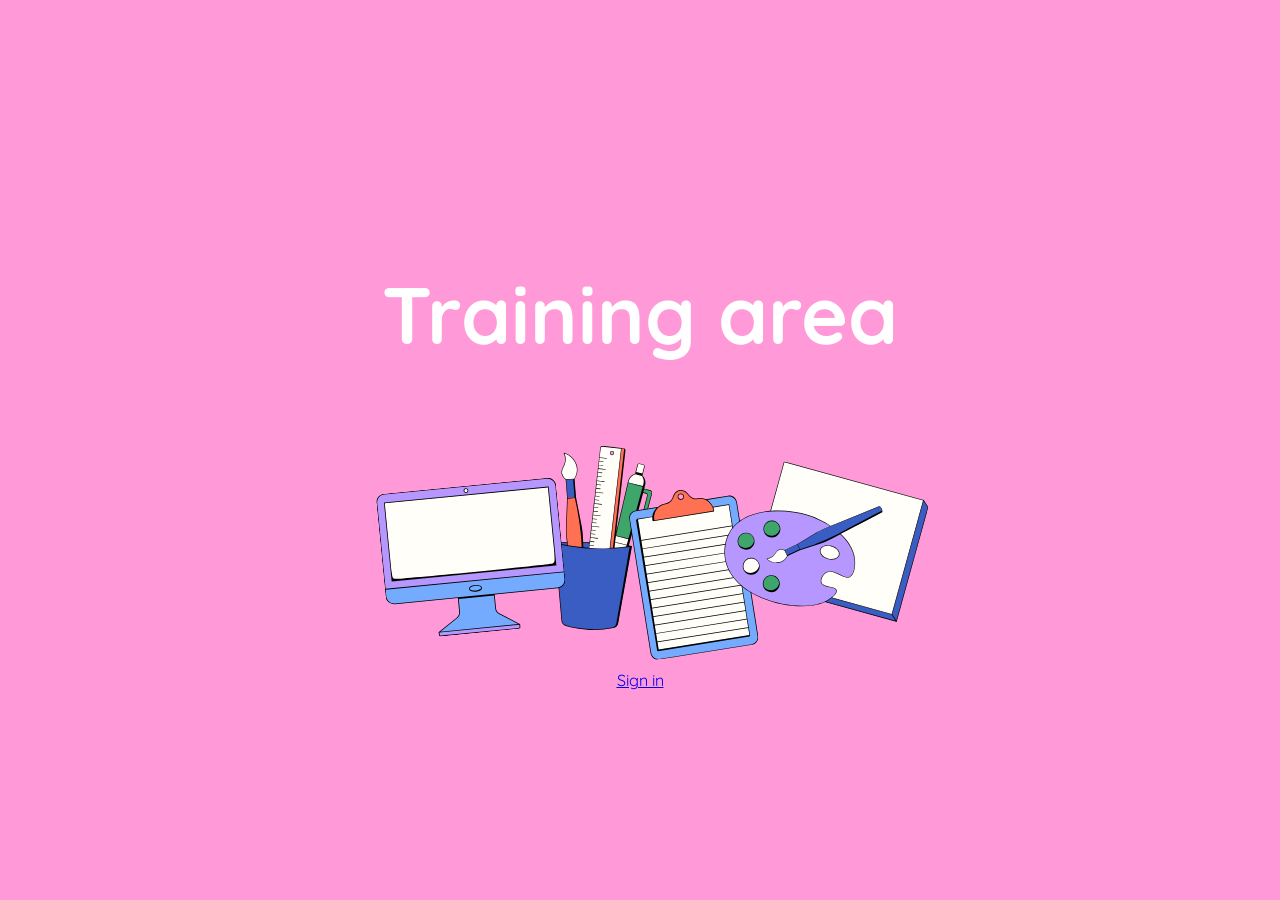
<file: index.html>
<!DOCTYPE html> 
<html>
  <head>
    <link rel="stylesheet" href="css/estilos.css">
    <title>Training area</title>
  </head>
  <body>
    <div class = "portada">
    <h1>Training area</h1>
      <img src="img/PORTADA.png" class="imagen-1"/>
    <a class= "login" href="login.html"> Sign in </a>
    </div>
  </body>
</html>
</file>
<file: css/estilos.css>
@import url('https://fonts.googleapis.com/css2?family=Nunito:wght@400;700;800;900&family=Quicksand:wght@500;600;700&display=swap');

body {
  background-color: #FF99D8;
  margin: 0;
  padding: 0;
  font-family: 'Quicksand', sans-serif; 
}
.portada {
  display: flex;
  flex-direction:column;
  align-items: center;
  justify-content:center;
  min-height: 100vh;
}
p {
  color: #FFFFFF;
}
h1 {
  color: #FFFFFF;
  font-size: 80px;
} 
.imagen-1 {
  width="480";
  height="220";
}
</file>
